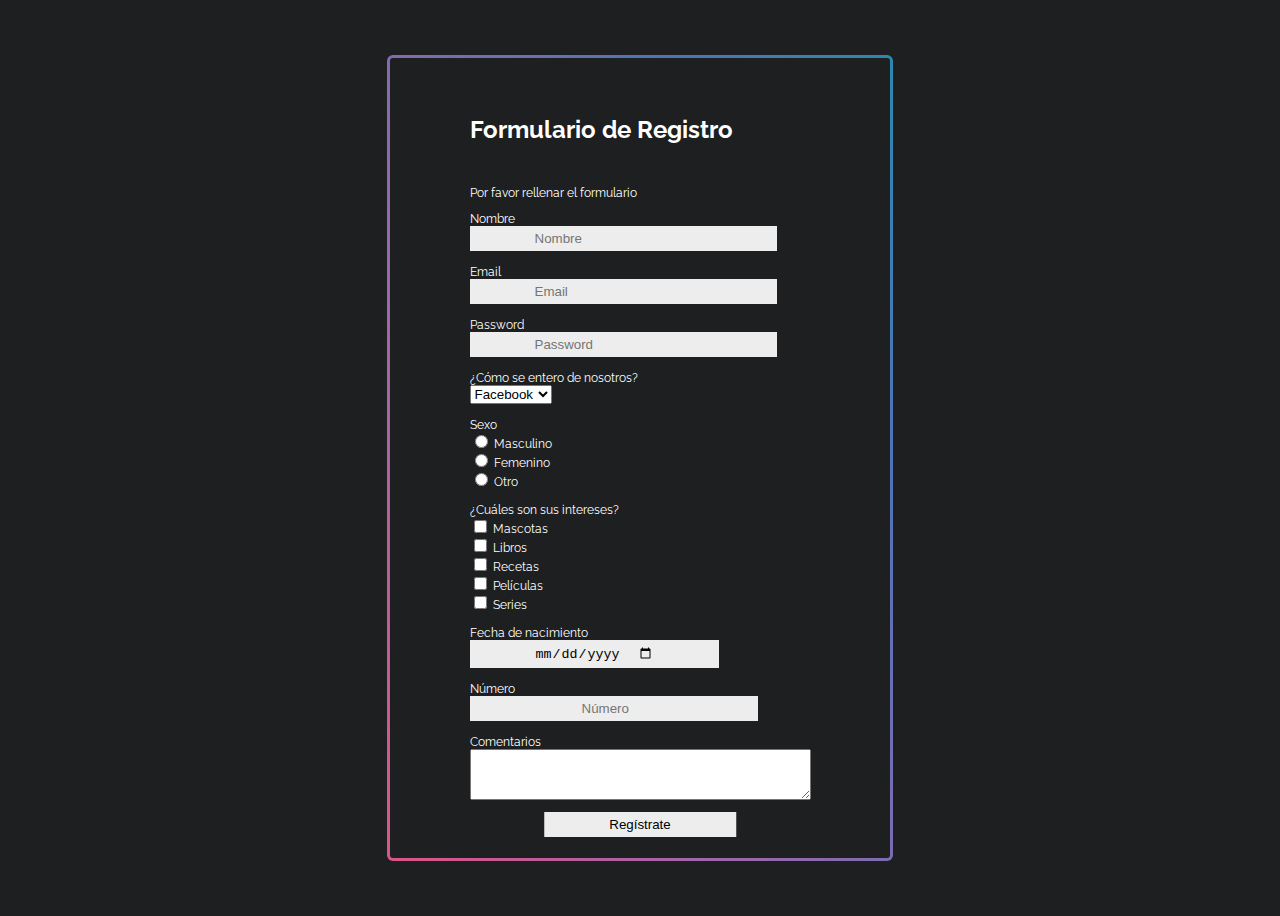
<file: survey_form/index.html>
<!DOCTYPE html>
<html>
<head>
    <meta charset="UTF-8">
    <meta name="viewport" content="width=device-width, initial-scale=1.0">
    <link rel="stylesheet" href= "css.css">
    <title>Form</title>
</head>
<script src="https://cdn.freecodecamp.org/testable-projects-fcc/v1/bundle.js"></script>
<body>
<div class="gradient-border" id="box">
    <form id="survey-form" action="/cl/xhr/json/sign-up-for-spotify.php" method="POST">
        <h1 id="title">Formulario de Registro</h1>
        <br>
        <p id="description">Por favor rellenar el formulario</p>
        <label id="name-label">Nombre</label>
        <br>
        <input type="text" id="name" name="name" value="" placeholder="Nombre" required>
        <br>
        <br>
        <label id="email-label">Email</label>
        <br>
        <input type="email" id="email" name="email" value="" placeholder="Email" required>
        <br>
        <br>
        <label id="description">Password</label>
        <br>
        <input type="password" id="password" name="password" placeholder="Password"> 
        <br>
        <br>
      
        <label for="dropdown">¿Cómo se entero de nosotros?</label>
        <br>
        <select id="dropdown" class="form-group">
            <option value="femenino" name="dropdown" placeholder="femenino">Facebook</option>
            <option value="masculino" name="dropdown" placeholder="masculino">Instagram</option>
            <option value="otro" placeholder="otro" name="dropdown">Otro</option> 
       </select>
       <br>
       <br>
        <label>Sexo</label>
        <br>
        <input type="radio" id="male" name="gender" value="male">
  <label for="male">Masculino</label><br>
  <input type="radio" id="female" name="gender" value="female">
  <label for="female">Femenino</label><br>
  <input type="radio" id="other" name="gender" value="other">
  <label for="other">Otro</label>
        <br>
        <br>
        <label for="dropdown">¿Cuáles son sus intereses?</label>
        <br>
        <input type="checkbox" name="check1" value="Mascotas">
  <label for="check1"> Mascotas</label><br>
  <input type="checkbox" name="check2" value="Libros">
  <label for="check2"> Libros</label><br>
  <input type="checkbox" name="check3" value="Recetas">
  <label for="check3"> Recetas</label><br>
  <input type="checkbox" name="check4" value="Peliculas">
  <label for="check4"> Películas</label><br>
  <input type="checkbox" name="check5" value="Series">
  <label for="check5"> Series</label>
       <br>
       <br>
        <label>Fecha de nacimiento</label>
        <br>
        <input type="date" id="ffecha" name="fname" placeholder="fecha">
        <br>
        <br>
        <label id="number-label">Número</label>
        <br>
        <input type="number" id="number" name="number" min="10" max="1000" placeholder="Número" required>
        <br>
        <br>
        <label for="comments">Comentarios</label>
        <br>
        <textarea id="comments" rows="3" cols="40" placeholder="textarea">
        </textarea>
        <br>
        <br>
        <input id="submit" type="submit" value="Regístrate" placeholder="button">
    </form>
</div>
</body>

</html>
</file>
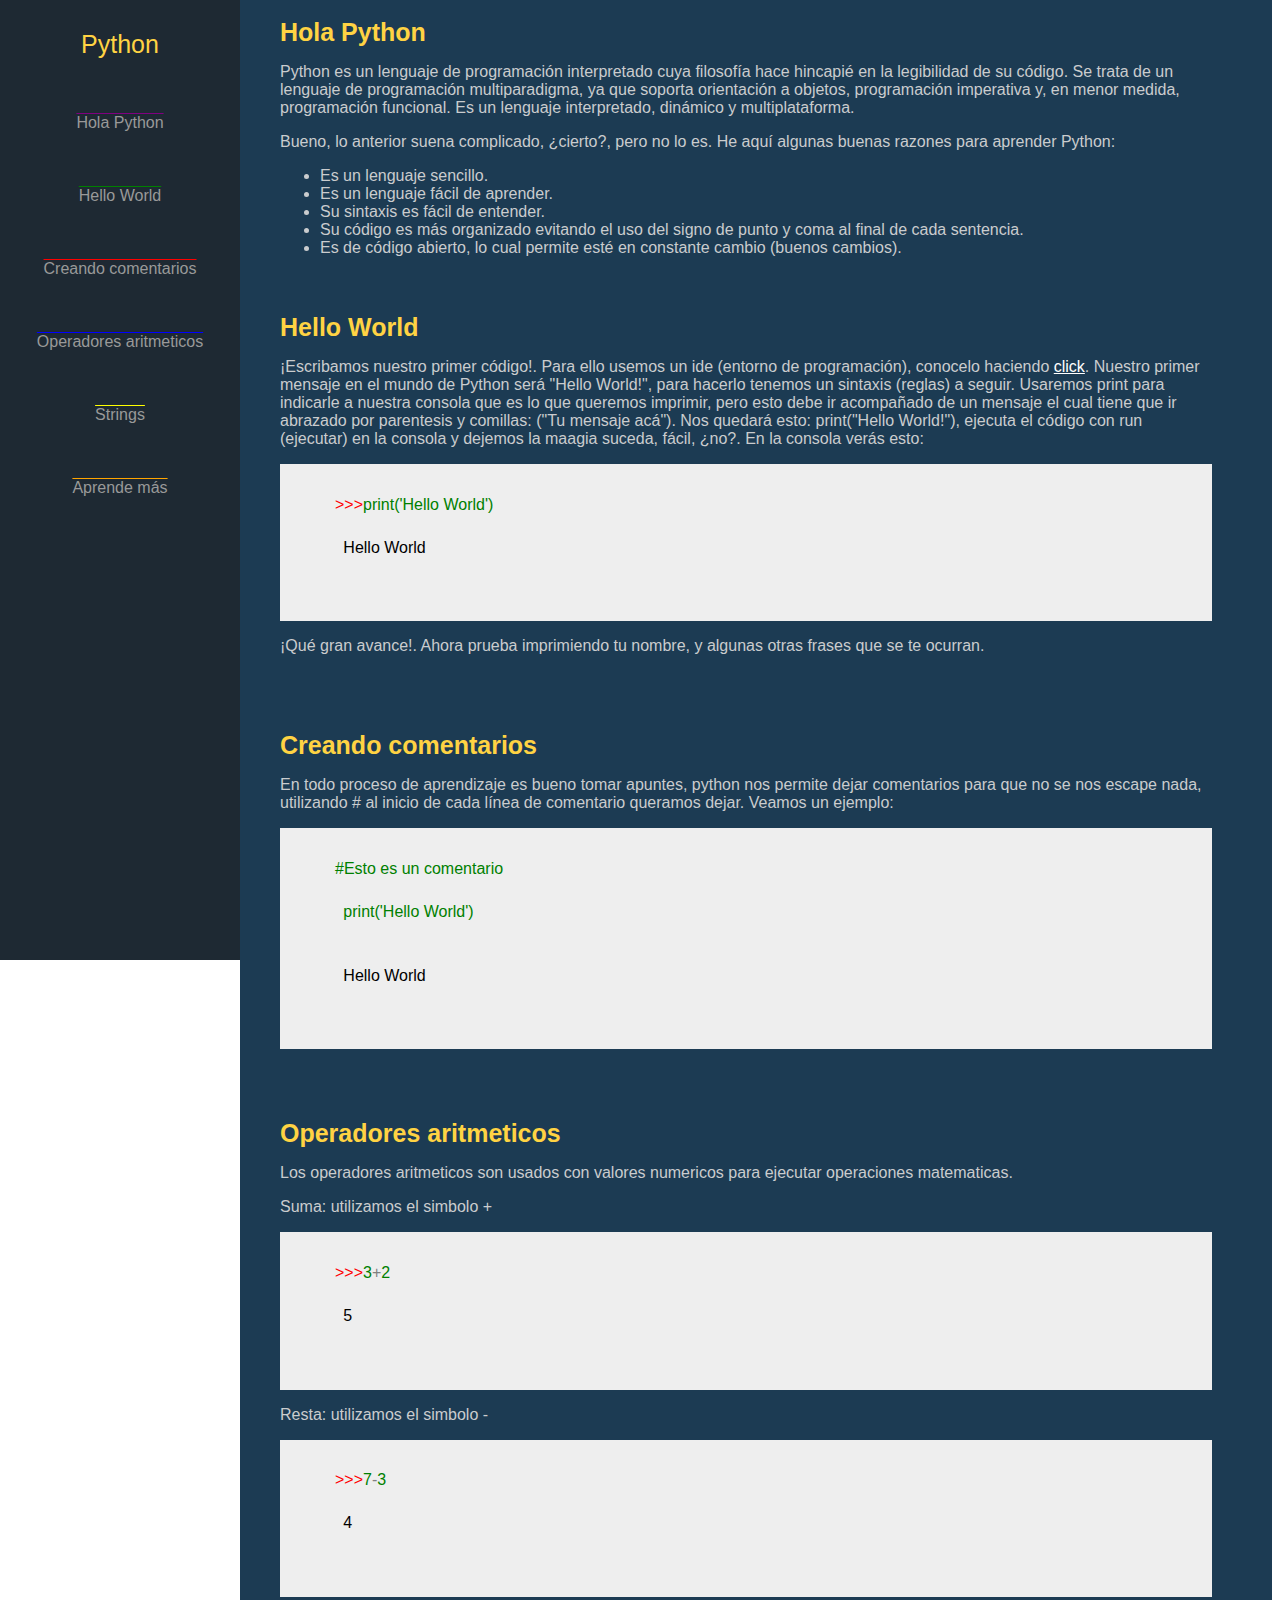
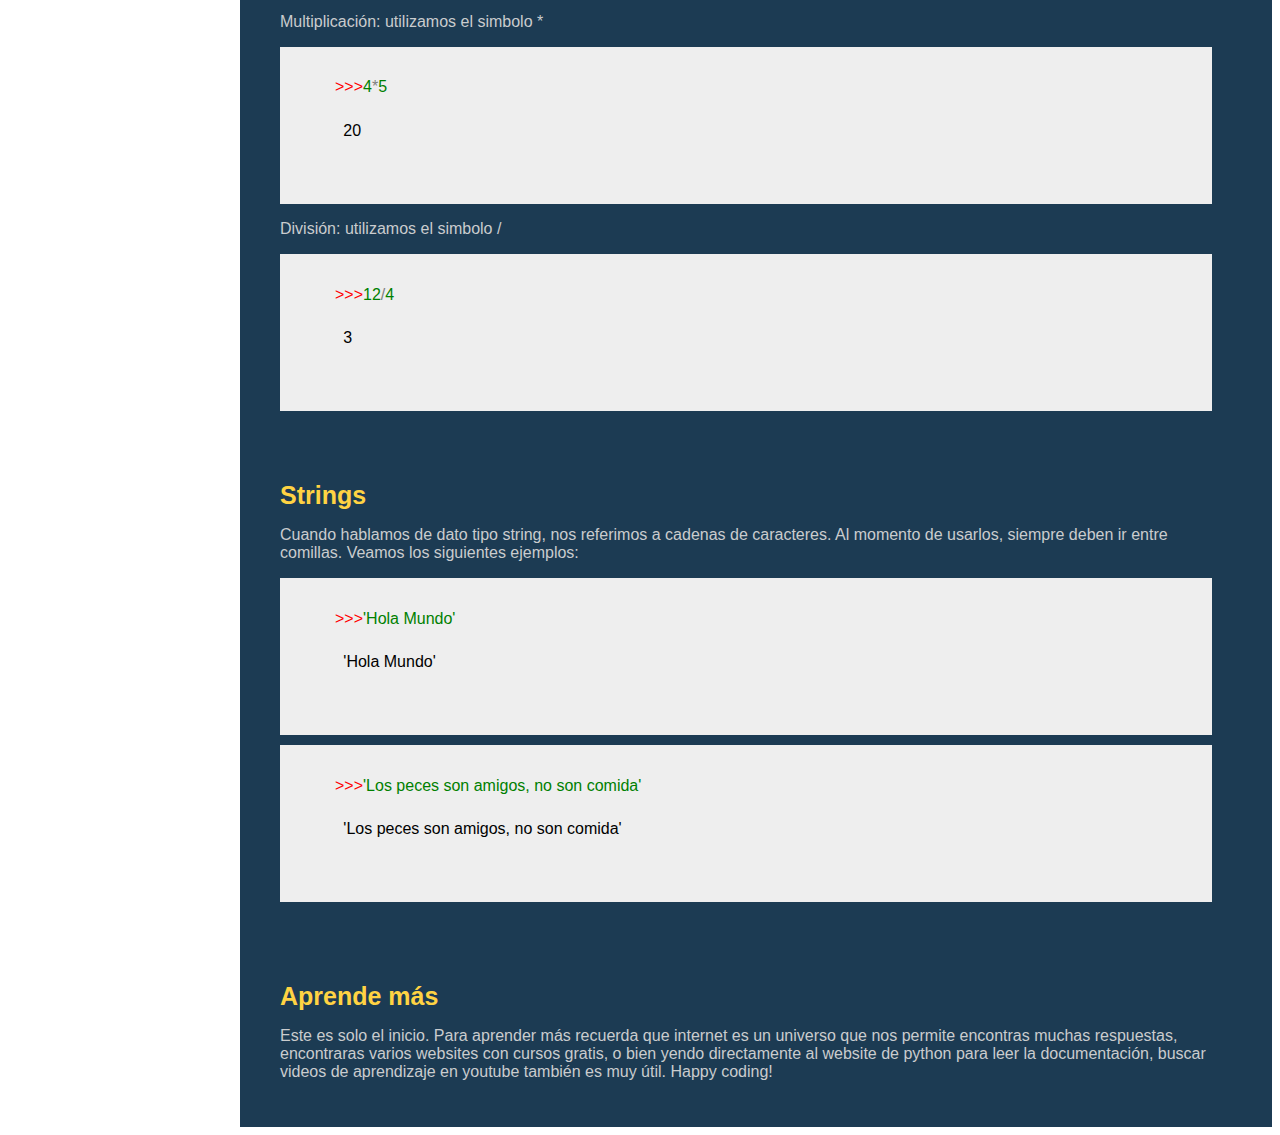
<file: technical_doc_page/index.html>
<!DOCTYPE html>
<html>
<head>
    <meta charset="UTF-8">
    <meta name="viewport" content="width=device-width, initial-scale=1.0">
    <link rel="stylesheet" href= "css.css">
    <link rel="stylesheet" href="https://cdnjs.cloudflare.com/ajax/libs/font-awesome/4.7.0/css/font-awesome.min.css">
    <title>Form</title>
</head>

<main id="main-doc">
  <!-- Inicio nav -->
    <section id="nav">
      <div id="div_navbar">
        <nav id="navbar">
          <header>Python</header>
          <div>
            <a href="#Hola_Python" class="nav-link" id="hp">Hola Python</a>
            </br>
          </div>
          <div>
            <a href="#Hello_World" class="nav-link" id="hw">Hello World</a>
             </br>
          </div>
          <div>
             <a href="#Creando_comentarios" class="nav-link" id="cc">Creando comentarios</a>
             </br>
          </div>
          <div>
            <a href="#Operadores_aritmeticos" class="nav-link" id="oa">Operadores aritmeticos</a>
            </br>
          </div>
          <div>
            <a href="#Strings" class="nav-link" id="s">Strings</a>
            </br>
          </div>
          <div>
            <a href="#Aprende_más" class="nav-link" id="am">Aprende más</a>
            </br>
          </div>
        </nav>
      </div>
    </section>
  <!-- Fin nav -->
  
  <!-- Inicio primer section -->
  <section class="main-section" id="Hola_Python">
    <header>Hola Python</header>
    
    <p>Python es un lenguaje de programación interpretado cuya filosofía hace hincapié en la legibilidad de su código. Se trata de un lenguaje de programación multiparadigma, ya que soporta orientación a objetos, programación imperativa y, en menor medida, programación funcional. Es un lenguaje interpretado, dinámico y multiplataforma.</p>
    <p>Bueno, lo anterior suena complicado, ¿cierto?, pero no lo es. He aquí algunas buenas razones para aprender Python:</p>
    <ul>
        <li>Es un lenguaje sencillo.</li>
        <li>Es un lenguaje fácil de aprender.</li>
        <li>Su sintaxis es fácil de entender.</li>
        <li>Su código es más organizado evitando el uso del signo de punto y coma al final de cada sentencia.</li>
        <li>Es de código abierto, lo cual permite esté en constante cambio (buenos cambios).</li>
      </ul>
  </section>
  <!-- Fin primer section -->
  <!-- Inicio segundo section -->
    <section class="main-section" id="Hello_World">
       <header>Hello World</header>
       <p>¡Escribamos nuestro primer código!. Para ello usemos un ide (entorno de programación), conocelo haciendo <a href="https://repl.it/languages/python3" target="_blank">click</a>. Nuestro primer mensaje en el mundo de Python será "Hello World!", para hacerlo tenemos un sintaxis (reglas) a seguir. Usaremos <code>print</code> para indicarle a nuestra consola que es lo que queremos imprimir, pero esto debe ir acompañado de un mensaje el cual tiene que ir abrazado por parentesis y comillas: <code>("Tu mensaje acá")</code>. Nos quedará esto: <code>print("Hello World!")</code>, ejecuta el código con run (ejecutar) en la consola y dejemos la maagia suceda, fácil, ¿no?. En la consola verás esto:</p>
      <div class="boxope">
        <pre>
          <div id="div_uno">
            <span id="gp">>>></span>
            <span id="mp">print('Hello World')</span>
          </div>
          <div id="div_dos">
            <span>Hello World</span>
          </div>
        </pre>
      </div>
      <p>¡Qué gran avance!. Ahora prueba imprimiendo tu nombre, y algunas otras frases que se te ocurran.</p>
   </section>
  <!-- Fin segundo section -->
  <!-- Inicio tercer section -->
    <section class="main-section" id="Creando_comentarios">
      <header>Creando comentarios</header>
      <p>En todo proceso de aprendizaje es bueno tomar apuntes, python nos permite dejar comentarios para que no se nos escape nada, utilizando <code>#</code> al inicio de cada línea de comentario queramos dejar. Veamos un ejemplo:</p>
      <div class="boxope">
        <pre>
          <div id="div_uno">
            <span id="mp">#Esto es un comentario</span>
          </div>
          <div id="div_dos">
            <span id="mp">print('Hello World')</span>
          </div>
          <div id="div_dos">
            <span>Hello World</span>
          </div>
        </pre>
      </div>
    </section>
  <!-- Fin tercer section -->
  <!-- Inicio cuarta section -->
    <section class="main-section" id="Operadores_aritmeticos">
      <header>Operadores aritmeticos</header>
      <p>Los operadores aritmeticos son usados con valores numericos para ejecutar operaciones matematicas.</p>
      <!-- Inicio suma -->
      <p>Suma: utilizamos el simbolo <code>+</code></p>
      <div class="boxope">
        <pre>
          <div id="div_uno">
            <span id="gp">>>></span>
              <span id="mp">3</span>
              <span id="o">+</span>
              <span id="mp">2</span>
          </div>
          <div id="div_dos">
            <span>5</span>
          </div>
        </pre>
      </div>
      <!-- Fin suma -->
      <!-- Inicio resta -->
      <p>Resta: utilizamos el simbolo <code>-</code></p>
      <div class="boxope">
        <pre>
          <div id="div_uno">
            <span id="gp">>>></span>
            <span id="mp">7</span>
            <span id="o">-</span>
            <span id="mp">3</span>
          </div>
          <div id="div_dos">
            <span>4</span>
          </div>
        </pre>
      </div>
      <!-- Fin resta -->
      <!-- Inicio multiplicacion -->
      <p>Multiplicación: utilizamos el simbolo <code>*</code></p>
      <div class="boxope">
        <pre>
          <div id="div_uno">
            <span id="gp">>>></span>
            <span id="mp">4</span>
            <span id="o">*</span>
            <span id="mp">5</span>
          </div>
          <div id="div_dos">
            <span>20</span>
          </div>
        </pre>
      </div> 
      <!-- Fin multiplicacion -->
      <!-- Inicio division -->
      <p>División: utilizamos el simbolo <code>/</code></p>
      <div class="boxope">
        <pre>
          <div id="div_uno">
            <span id="gp">>>></span>
            <span id="mp">12</span>
            <span id="o">/</span>
            <span id="mp">4</span>
          </div>
          <div id="div_dos">
            <span>3</span>
          </div>
        </pre>
      </div>
      
      <!-- Fin division --> 
    </section>
  <!-- Fin cuarta section -->
  <!-- Inicio quinta section -->
    <section class="main-section" id="Strings">
      <header>Strings</header>
      <p>Cuando hablamos de dato tipo string, nos referimos a cadenas de caracteres. Al momento de usarlos, siempre deben ir entre comillas. Veamos los siguientes ejemplos:</p>
      <div class="boxope">
        <pre>
          <div id="div_uno">
            <span id="gp">>>></span>
            <span id="mp">'Hola Mundo'</span>
          </div>
          <div id="div_dos">
            <span>'Hola Mundo'</span>
          </div>
        </pre>
      </div>
      <div class="boxope">
        <pre>
          <div id="div_uno">
            <span id="gp">>>></span>
            <span id="mp">'Los peces son amigos, no son comida'</span>
          </div>
          <div id="div_dos">
            <span>'Los peces son amigos, no son comida'</span>
          </div>
        </pre>
      </div>
    </section>
  <!-- Fin quinta section -->
  <!-- Inicio sexta section -->
  <section class="main-section" id="Aprende_más">
    <header>Aprende más</header>
      <p>Este es solo el inicio. Para aprender más recuerda que internet es un universo que nos permite encontras muchas respuestas, encontraras varios websites con cursos gratis, o bien yendo directamente al website de python para leer la documentación, buscar videos de aprendizaje en youtube también es muy útil. Happy coding!</p>
  </section>
  <!-- Fin sexta section -->
  </main>
  
</html>
</file>
<file: survey_form/css.css>
@import url('https://fonts.googleapis.com/css?family=Raleway:200');

body {
  display: flex;
  justify-content: center;
  align-items: center;
  height: 900px;
  background: #1D1F20;
}
#box {
  display: flex;
  align-items: center;
  justify-content: center;
  width: 500px;
  height: 800px;
  color: white;
  font-family: 'Raleway';
  font-size: 12px;
  margin-top: -180px;
  margin-bottom: -180px;
}
.gradient-border {
  --borderWidth: 3px;
  background: #1D1F20;
  position: relative;
  border-radius: var(--borderWidth);
}
.gradient-border:after {
  content: '';
  position: absolute;
  top: calc(-1 * var(--borderWidth));
  left: calc(-1 * var(--borderWidth));
  height: calc(100% + var(--borderWidth) * 2);
  width: calc(100% + var(--borderWidth) * 2);
  background: linear-gradient(60deg, #f79533, #f37055, #ef4e7b, #a166ab, #5073b8, #1098ad, #07b39b, #6fba82);
  border-radius: calc(2 * var(--borderWidth));
  z-index: -1;
  animation: animatedgradient 3s ease alternate infinite;
  background-size: 300% 300%;
}

@keyframes animatedgradient {
	0% {
		background-position: 0% 50%;
	}
	50% {
		background-position: 100% 50%;
	}
	100% {
		background-position: 0% 50%;
	}
}

input {
    padding: 5px 65px;
    border: none;
    background-color: #EDEDED;

}

form #number{
    padding: 5px 112px;

}

#submit {
  position: absolute;
  left: 50%;
  transform: translate(-50%, -20%);
}
</file>
<file: technical_doc_page/css.css>
* {
  font-family: SourceSansProRegular, Arial, sans-serif;
}  
#main-doc {
  heigth: 100%;
  margin-top: -10px;
  margin-left: auto;
  background: #1C3B53;
}

.main-section header {
  font-size: 25px;
  font-weight: bold;
  color: #FFD343;
  padding-top: 20px;
}

.main-section header p {
  font-size: 17px;
  text-align: justify; 
}

#Hello_World a{
  color: white; 
}


#nav #hp {
  text-decoration-color: purple;
}

#nav #hw {
  text-decoration-color: green;
}

#nav #cc {
  text-decoration-color: red;
}

#nav #oa {
  text-decoration-color: blue;
}

#nav #s {
  text-decoration-color: yellow;
}

#nav #am {
  text-decoration-color: orange;
}

section {
  color: #caccce;
  margin-right: 40px;
}

pre {
    background: #EEE;
    padding-top: 10px;
    margin: 10px 0px;
    line-height: 1.3em;
}

#nav header{
  color: #FFD343;
  font-size: 25px; 
}

.nav-link {
  text-decoration: overline;  
  color:rgb(153, 153, 153);
}

#div_uno {
  display: flex;  
  margin-left: 55px;
}

#div_dos{
  margin-top: -40px;
  margin-left: 10px;
  color: black;
  
}

#gp {
  color: red;
}

#mp {
  color: green;
}

#o {
  color:grey;
}


@media only screen and (max-width: 600px) {  
#nav {
  background: #1e2933;
  weight: 100%;
  padding-top: 20px;
  padding-bottom: 20px; 

}
   
#navbar div {
  padding-top: 5px;
  padding-bottom: 5px;
  text-align: center;
}
  
 #nav header{
   text-align: center;
   padding-bottom: 5px;
  
}
  

  section {
  color: #caccce;
  margin-right: 0px;
  margin-bottom: 25px;
}
 
}

@media only screen and (min-width: 601px) {
  #main-doc {
    margin-left: 232px;
    padding-left: 40px;
  }
 
  #nav{
  height: 100%;
	width: 180px;
	position: fixed;
	z-index: 1;
	top: 0;
	left: 0;
  padding: 30px;
	background: #1e2933;
	overflow-x: hidden;
  text-align: center;
  }
  
  #navbar div {
    margin-top: 55px;
    margin-bottom: 55px;
  } 
  
  #Hola_Python {
  grid-area: que;
  padding: 20px 20px 20px p0x;
}

  #Hello_World {
  grid-area: hello;
  padding: 20px 20px 20px 0px;
}

  #Creando_comentarios {
  grid-area: comentarios;
  padding: 20px 20px 20px 0px;
}

  #Operadores_aritmeticos {
  grid-area: operadores;
  padding: 20px 20px 20px 0px;
}

  #Strings {
  grid-area: string;
  padding: 20px 20px 20px 0px;
}

  #Aprende_más {
  padding: 30px 20px 30px 0px;
  grid-area: mas;
}

}
</file>
